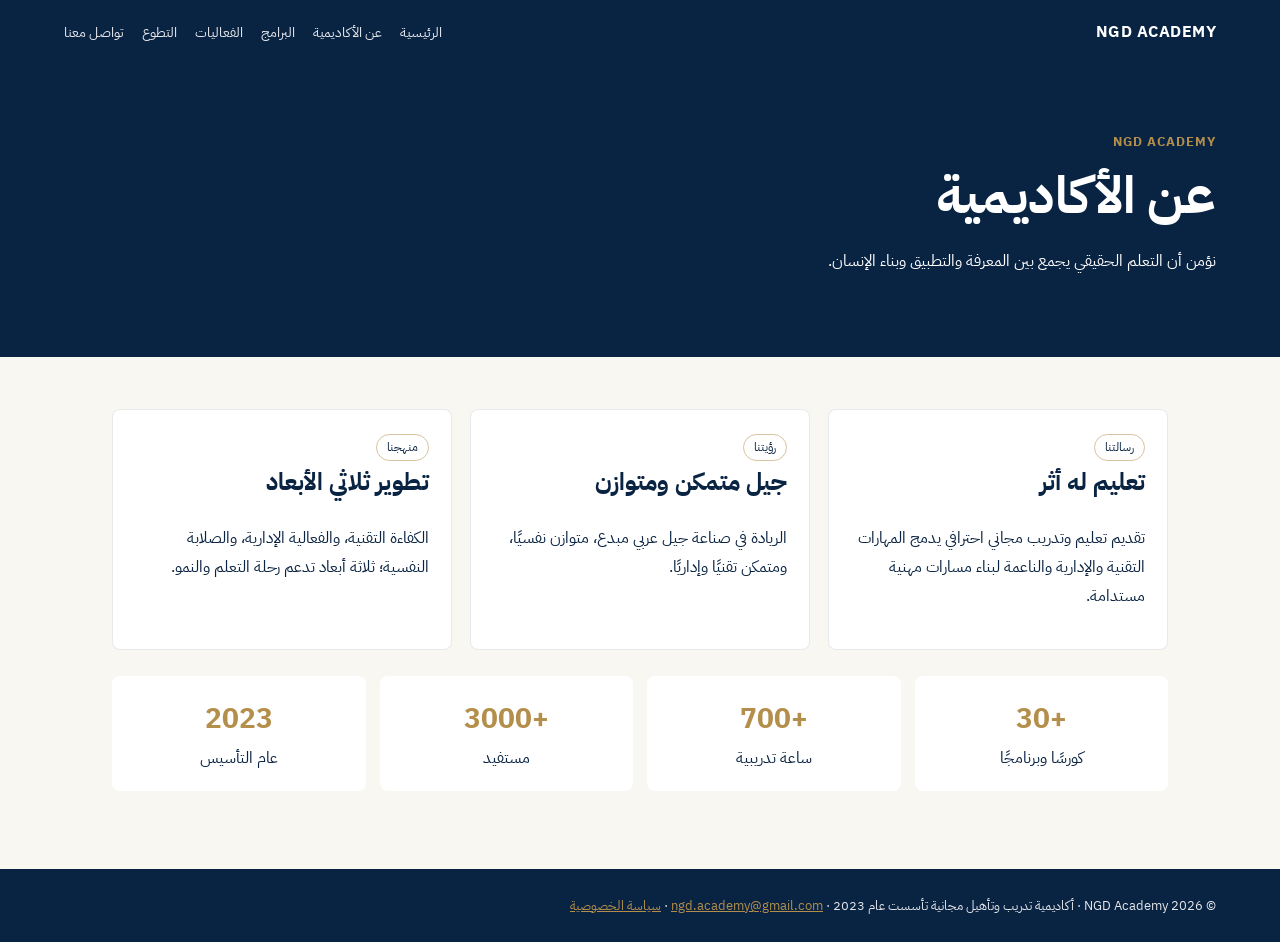
<file: about.html>
<!doctype html><html lang="ar" dir="rtl"><head><meta charset="utf-8"><meta name="viewport" content="width=device-width,initial-scale=1"><meta name="description" content="عن الأكاديمية | NGD Academy"><title>عن الأكاديمية | NGD Academy</title><link rel="stylesheet" href="assets/site.css"></head><body><header class="top"><a class="brand" href="index.html">NGD ACADEMY</a><nav class="nav"><a href="index.html">الرئيسية</a><a href="index.html#about">عن الأكاديمية</a><a href="index.html#programs">البرامج</a><a href="events.html">الفعاليات</a><a href="volunteer.html">التطوع</a><a href="contact.html">تواصل معنا</a></nav></header><section class="hero"><div class="eyebrow">NGD ACADEMY</div><h1>عن الأكاديمية</h1><p>نؤمن أن التعلم الحقيقي يجمع بين المعرفة والتطبيق وبناء الإنسان.</p></section><main class="container"><div class="grid"><article class="card"><span class="pill">رسالتنا</span><h2>تعليم له أثر</h2><p>تقديم تعليم وتدريب مجاني احترافي يدمج المهارات التقنية والإدارية والناعمة لبناء مسارات مهنية مستدامة.</p></article><article class="card"><span class="pill">رؤيتنا</span><h2>جيل متمكن ومتوازن</h2><p>الريادة في صناعة جيل عربي مبدع، متوازن نفسيًا، ومتمكن تقنيًا وإداريًا.</p></article><article class="card"><span class="pill">منهجنا</span><h2>تطوير ثلاثي الأبعاد</h2><p>الكفاءة التقنية، والفعالية الإدارية، والصلابة النفسية؛ ثلاثة أبعاد تدعم رحلة التعلم والنمو.</p></article></div><div class="stats"><div class="stat"><strong>+30</strong>كورسًا وبرنامجًا</div><div class="stat"><strong>+700</strong>ساعة تدريبية</div><div class="stat"><strong>+3000</strong>مستفيد</div><div class="stat"><strong>2023</strong>عام التأسيس</div></div></main><footer>© 2026 NGD Academy · أكاديمية تدريب وتأهيل مجانية تأسست عام 2023 · <a href="mailto:ngd.academy@gmail.com">ngd.academy@gmail.com</a> · <a href="privacy.html">سياسة الخصوصية</a></footer></body></html>
</file>
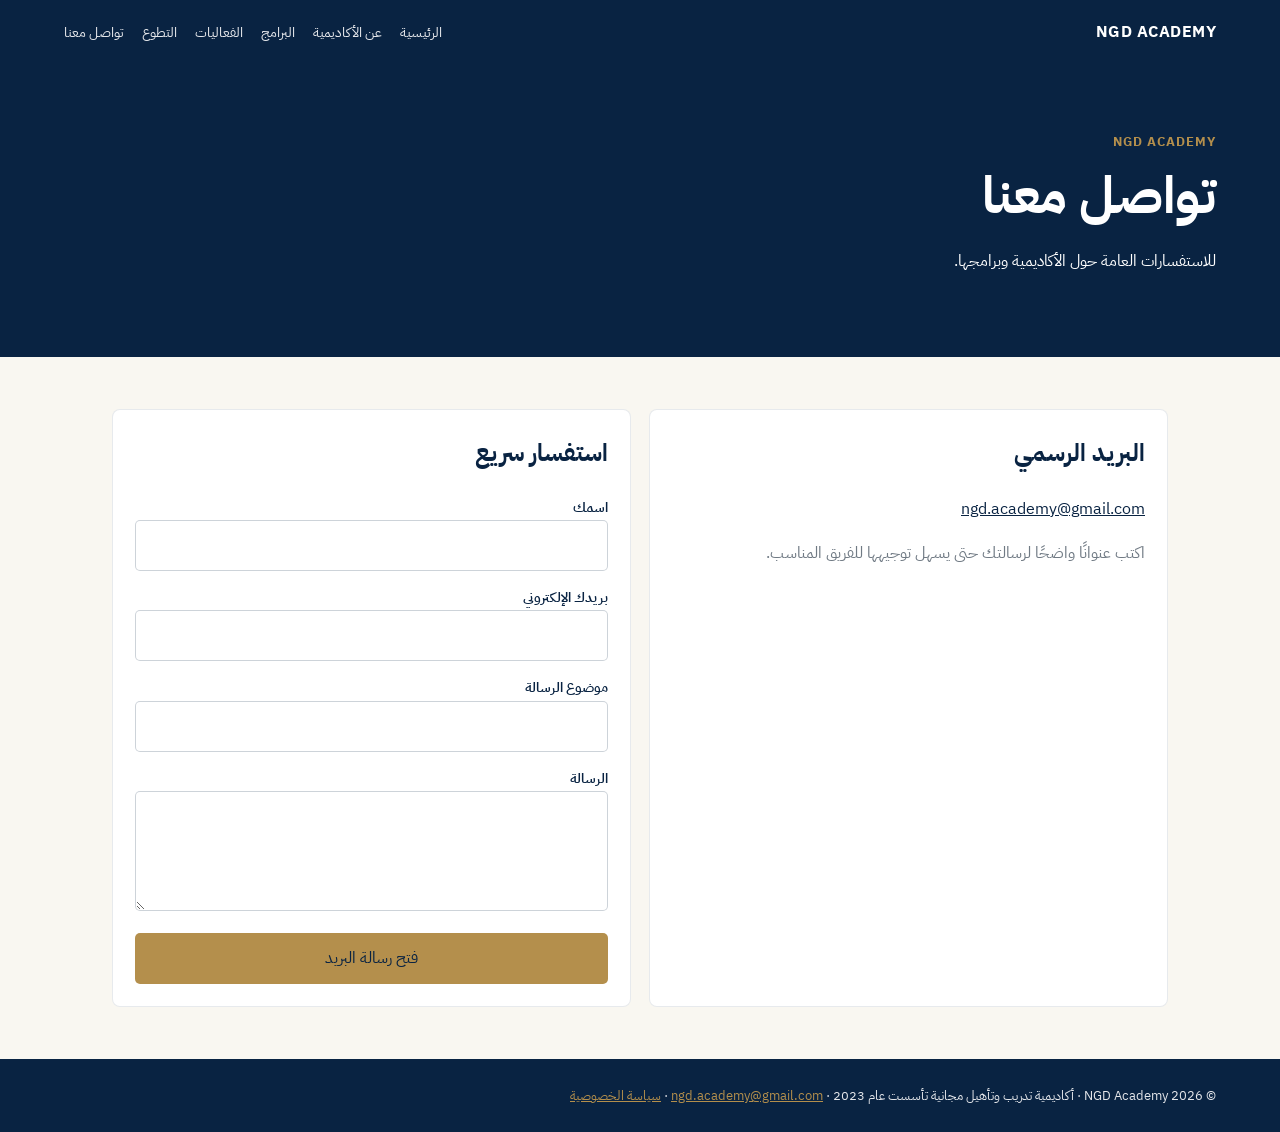
<file: contact.html>
<!doctype html><html lang="ar" dir="rtl"><head><meta charset="utf-8"><meta name="viewport" content="width=device-width,initial-scale=1"><meta name="description" content="تواصل معنا | NGD Academy"><title>تواصل معنا | NGD Academy</title><link rel="stylesheet" href="assets/site.css"></head><body><header class="top"><a class="brand" href="index.html">NGD ACADEMY</a><nav class="nav"><a href="index.html">الرئيسية</a><a href="index.html#about">عن الأكاديمية</a><a href="index.html#programs">البرامج</a><a href="events.html">الفعاليات</a><a href="volunteer.html">التطوع</a><a href="contact.html">تواصل معنا</a></nav></header><section class="hero"><div class="eyebrow">NGD ACADEMY</div><h1>تواصل معنا</h1><p>للاستفسارات العامة حول الأكاديمية وبرامجها.</p></section><main class="container"><div class="grid"><article class="card"><h2>البريد الرسمي</h2><p><a href="mailto:ngd.academy@gmail.com">ngd.academy@gmail.com</a></p><p class="muted">اكتب عنوانًا واضحًا لرسالتك حتى يسهل توجيهها للفريق المناسب.</p></article><article class="card"><h2>استفسار سريع</h2><form id="contactForm"><label>اسمك<input name="name" required></label><label>بريدك الإلكتروني<input name="email" type="email" required></label><label>موضوع الرسالة<input name="subject" required></label><label>الرسالة<textarea name="message" required></textarea></label><button class="btn" type="submit">فتح رسالة البريد</button></form><script>document.getElementById('contactForm').addEventListener('submit',function(e){e.preventDefault();const d=new FormData(this);const body='الاسم: '+d.get('name')+'\nالبريد: '+d.get('email')+'\n\n'+d.get('message');location.href='mailto:ngd.academy@gmail.com?subject='+encodeURIComponent(d.get('subject'))+'&body='+encodeURIComponent(body);});</script></article></div></main><footer>© 2026 NGD Academy · أكاديمية تدريب وتأهيل مجانية تأسست عام 2023 · <a href="mailto:ngd.academy@gmail.com">ngd.academy@gmail.com</a> · <a href="privacy.html">سياسة الخصوصية</a></footer></body></html>
</file>
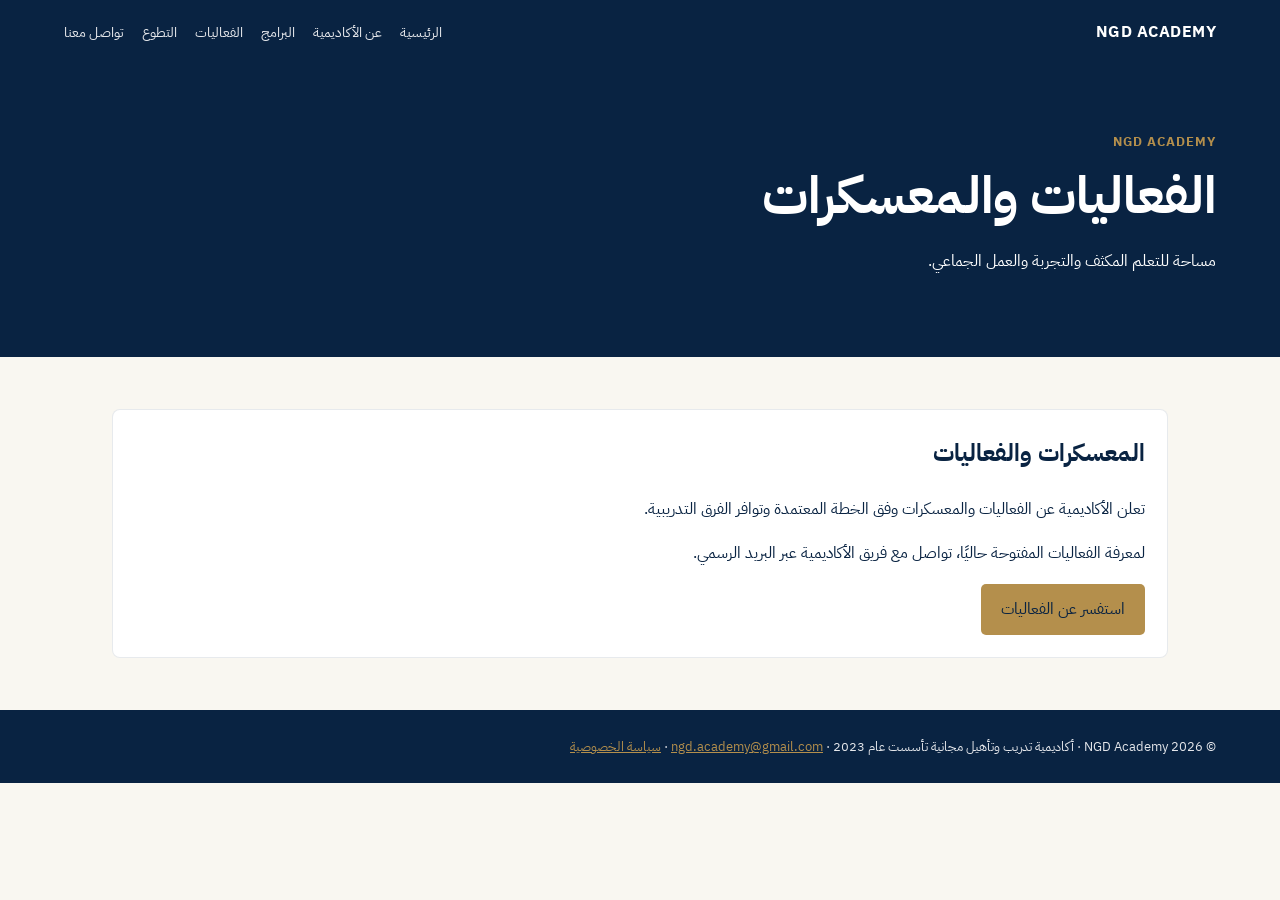
<file: events.html>
<!doctype html><html lang="ar" dir="rtl"><head><meta charset="utf-8"><meta name="viewport" content="width=device-width,initial-scale=1"><meta name="description" content="الفعاليات والمعسكرات | NGD Academy"><title>الفعاليات والمعسكرات | NGD Academy</title><link rel="stylesheet" href="assets/site.css"></head><body><header class="top"><a class="brand" href="index.html">NGD ACADEMY</a><nav class="nav"><a href="index.html">الرئيسية</a><a href="index.html#about">عن الأكاديمية</a><a href="index.html#programs">البرامج</a><a href="events.html">الفعاليات</a><a href="volunteer.html">التطوع</a><a href="contact.html">تواصل معنا</a></nav></header><section class="hero"><div class="eyebrow">NGD ACADEMY</div><h1>الفعاليات والمعسكرات</h1><p>مساحة للتعلم المكثف والتجربة والعمل الجماعي.</p></section><main class="container"><div class="card"><h2>المعسكرات والفعاليات</h2><p>تعلن الأكاديمية عن الفعاليات والمعسكرات وفق الخطة المعتمدة وتوافر الفرق التدريبية.</p><p>لمعرفة الفعاليات المفتوحة حاليًا، تواصل مع فريق الأكاديمية عبر البريد الرسمي.</p><a class="btn" href="mailto:ngd.academy@gmail.com?subject=استفسار%20عن%20فعاليات%20NGD">استفسر عن الفعاليات</a></div></main><footer>© 2026 NGD Academy · أكاديمية تدريب وتأهيل مجانية تأسست عام 2023 · <a href="mailto:ngd.academy@gmail.com">ngd.academy@gmail.com</a> · <a href="privacy.html">سياسة الخصوصية</a></footer></body></html>
</file>
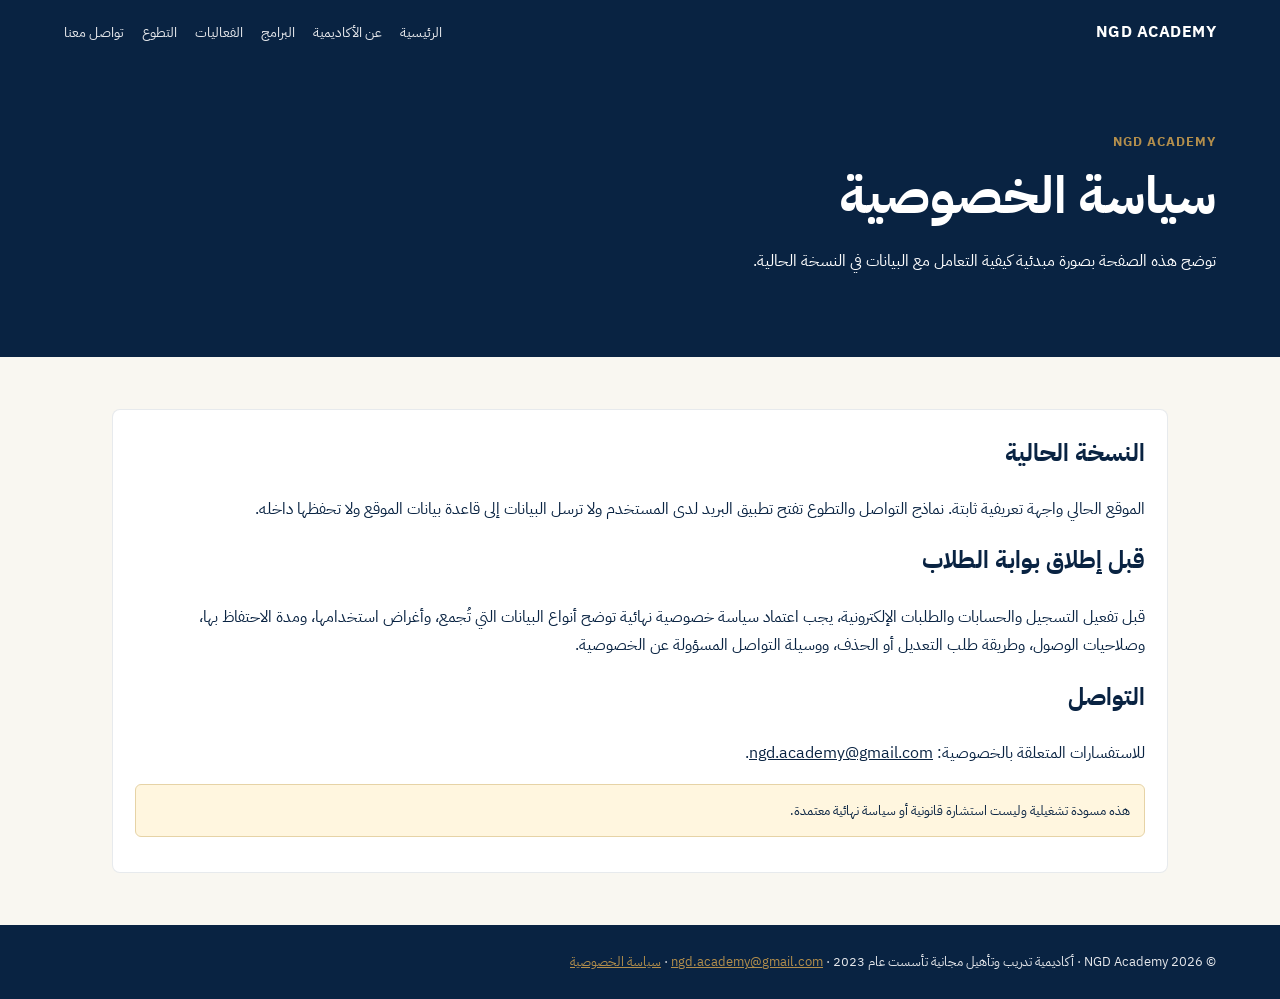
<file: privacy.html>
<!doctype html><html lang="ar" dir="rtl"><head><meta charset="utf-8"><meta name="viewport" content="width=device-width,initial-scale=1"><meta name="description" content="سياسة الخصوصية | NGD Academy"><title>سياسة الخصوصية | NGD Academy</title><link rel="stylesheet" href="assets/site.css"></head><body><header class="top"><a class="brand" href="index.html">NGD ACADEMY</a><nav class="nav"><a href="index.html">الرئيسية</a><a href="index.html#about">عن الأكاديمية</a><a href="index.html#programs">البرامج</a><a href="events.html">الفعاليات</a><a href="volunteer.html">التطوع</a><a href="contact.html">تواصل معنا</a></nav></header><section class="hero"><div class="eyebrow">NGD ACADEMY</div><h1>سياسة الخصوصية</h1><p>توضح هذه الصفحة بصورة مبدئية كيفية التعامل مع البيانات في النسخة الحالية.</p></section><main class="container"><article class="card"><h2>النسخة الحالية</h2><p>الموقع الحالي واجهة تعريفية ثابتة. نماذج التواصل والتطوع تفتح تطبيق البريد لدى المستخدم ولا ترسل البيانات إلى قاعدة بيانات الموقع ولا تحفظها داخله.</p><h2>قبل إطلاق بوابة الطلاب</h2><p>قبل تفعيل التسجيل والحسابات والطلبات الإلكترونية، يجب اعتماد سياسة خصوصية نهائية توضح أنواع البيانات التي تُجمع، وأغراض استخدامها، ومدة الاحتفاظ بها، وصلاحيات الوصول، وطريقة طلب التعديل أو الحذف، ووسيلة التواصل المسؤولة عن الخصوصية.</p><h2>التواصل</h2><p>للاستفسارات المتعلقة بالخصوصية: <a href="mailto:ngd.academy@gmail.com">ngd.academy@gmail.com</a>.</p><p class="notice">هذه مسودة تشغيلية وليست استشارة قانونية أو سياسة نهائية معتمدة.</p></article></main><footer>© 2026 NGD Academy · أكاديمية تدريب وتأهيل مجانية تأسست عام 2023 · <a href="mailto:ngd.academy@gmail.com">ngd.academy@gmail.com</a> · <a href="privacy.html">سياسة الخصوصية</a></footer></body></html>
</file>
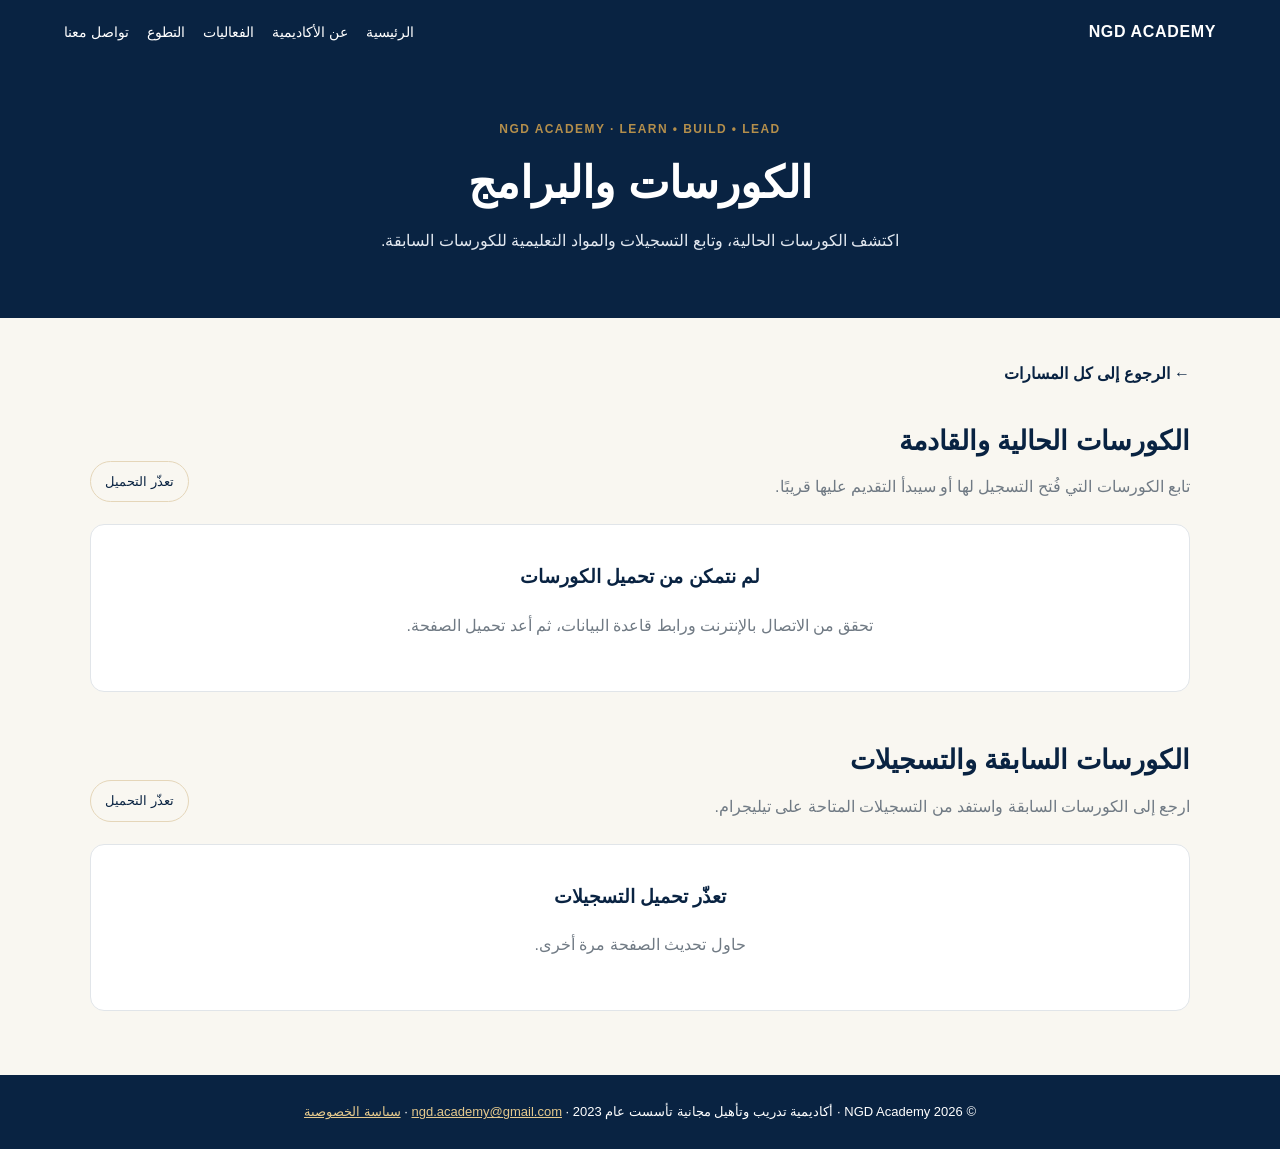
<file: programs.html>
<!doctype html>
<html lang="ar" dir="rtl">
<head>
  <meta charset="utf-8">
  <meta name="viewport" content="width=device-width, initial-scale=1">
  <meta name="description" content="الكورسات الحالية والسابقة في NGD Academy">
  <title>الكورسات والمسارات | NGD Academy</title>
  <link rel="stylesheet" href="assets/site.css">

  <style>
    :root {
      --navy: #092342;
      --gold: #B48F4C;
      --ivory: #F9F7F1;
      --muted: #707A84;
    }

    * { box-sizing: border-box; }

    body {
      margin: 0;
      background: var(--ivory);
      color: var(--navy);
      font-family: Arial, sans-serif;
    }

    .top {
      background: var(--navy);
      color: white;
      padding: 18px 5%;
      display: flex;
      align-items: center;
      justify-content: space-between;
      gap: 20px;
      flex-wrap: wrap;
    }

    .brand {
      color: white;
      font-weight: 700;
      text-decoration: none;
      letter-spacing: .04em;
    }

    .nav {
      display: flex;
      gap: 18px;
      flex-wrap: wrap;
    }

    .nav a {
      color: white;
      text-decoration: none;
      font-size: 14px;
    }

    .nav a:hover { color: var(--gold); }

    .hero {
      background: var(--navy);
      color: white;
      text-align: center;
      padding: 54px 20px 62px;
    }

    .eyebrow {
      color: var(--gold);
      font-size: 12px;
      font-weight: 700;
      letter-spacing: .12em;
      margin-bottom: 14px;
    }

    .hero h1 {
      font-size: clamp(30px, 4vw, 44px);
      margin: 0 0 14px;
    }

    .hero p {
      color: #e2e8f0;
      margin: 0 auto;
      max-width: 720px;
      line-height: 1.9;
    }

    .container {
      width: min(1120px, 90%);
      margin: 0 auto;
      padding: 42px 0 64px;
    }

    .back-link {
      display: inline-block;
      color: var(--navy);
      margin-bottom: 28px;
      text-decoration: none;
      font-weight: 700;
    }

    .section-head {
      display: flex;
      justify-content: space-between;
      align-items: end;
      gap: 16px;
      flex-wrap: wrap;
      margin-bottom: 22px;
    }

    .section-head h2 {
      margin: 0 0 8px;
      font-size: 27px;
    }

    .section-head p {
      margin: 0;
      color: var(--muted);
      line-height: 1.8;
    }

    .count {
      border: 1px solid #e5d6b9;
      border-radius: 999px;
      padding: 8px 14px;
      white-space: nowrap;
      font-size: 13px;
    }

    .course-grid {
      display: grid;
      grid-template-columns: repeat(3, minmax(0, 1fr));
      gap: 20px;
    }

    .course-card {
      background: white;
      border: 1px solid #e1e5e9;
      border-radius: 14px;
      overflow: hidden;
      display: flex;
      flex-direction: column;
      min-height: 100%;
      box-shadow: 0 5px 20px rgba(9, 35, 66, .04);
    }

    .course-image {
      width: 100%;
      height: 180px;
      object-fit: cover;
      background: #e8ebef;
    }

    .course-image-placeholder {
      height: 120px;
      background: linear-gradient(135deg, #092342, #284760);
    }

    .course-body {
      padding: 22px;
      display: flex;
      flex-direction: column;
      flex: 1;
    }

    .course-meta {
      display: flex;
      align-items: center;
      justify-content: space-between;
      gap: 10px;
      flex-wrap: wrap;
      margin-bottom: 12px;
    }

    .pill {
      display: inline-block;
      border-radius: 999px;
      padding: 6px 11px;
      font-size: 12px;
      background: #f7f0e3;
      color: #7b602f;
    }

    .pill-open {
      background: #e8f5ec;
      color: #21683b;
    }

    .pill-completed {
      background: #edf0f4;
      color: #596575;
    }

    .pill-coming {
      background: #fff3d8;
      color: #805c13;
    }

    .course-card h3 {
      margin: 0 0 10px;
      font-size: 20px;
      line-height: 1.5;
    }

    .course-card p {
      color: var(--muted);
      font-size: 14px;
      line-height: 1.9;
      margin: 0 0 16px;
      white-space: pre-line;
    }

    .course-details {
      color: var(--muted);
      font-size: 13px;
      line-height: 1.9;
      margin-bottom: 18px;
    }

    .course-details div {
      margin-bottom: 3px;
      overflow-wrap: anywhere;
    }

    .course-actions {
      margin-top: auto;
      display: flex;
      flex-wrap: wrap;
      gap: 10px;
    }

    .btn {
      display: inline-block;
      background: var(--gold);
      color: var(--navy);
      padding: 11px 15px;
      border-radius: 7px;
      text-decoration: none;
      font-weight: 700;
      font-size: 13px;
      text-align: center;
    }

    .btn:hover { filter: brightness(.96); }

    .btn-secondary {
      border: 1px solid #d7dce2;
      color: var(--navy);
      background: white;
    }

    .notice {
      margin-top: 28px;
      padding: 16px 18px;
      border: 1px solid #ead6ad;
      border-radius: 10px;
      background: #fff7e8;
      color: #66512c;
      line-height: 1.8;
      font-size: 13px;
    }

    .state {
      background: white;
      border: 1px solid #e1e5e9;
      border-radius: 14px;
      padding: 34px 20px;
      text-align: center;
      color: var(--muted);
      line-height: 1.9;
      grid-column: 1 / -1;
    }

    .state h3 {
      color: var(--navy);
      margin: 0 0 8px;
    }

    .course-section { margin-top: 44px; }

    footer {
      background: var(--navy);
      color: white;
      text-align: center;
      padding: 24px 16px;
      font-size: 13px;
      line-height: 2;
    }

    footer a { color: #e5c98d; }

    @media(max-width: 850px) {
      .course-grid {
        grid-template-columns: repeat(2, minmax(0, 1fr));
      }
    }

    @media(max-width: 560px) {
      .course-grid { grid-template-columns: 1fr; }
      .top { align-items: flex-start; }
      .nav { gap: 12px; }
      .container { padding-top: 30px; }
    }
  </style>
</head>

<body>
  <header class="top">
    <a class="brand" href="index.html">NGD ACADEMY</a>

    <nav class="nav" aria-label="القائمة الرئيسية">
      <a href="index.html">الرئيسية</a>
      <a href="index.html#about">عن الأكاديمية</a>
      <a href="events.html">الفعاليات</a>
      <a href="volunteer.html">التطوع</a>
      <a href="contact.html">تواصل معنا</a>
    </nav>
  </header>

  <section class="hero">
    <div class="eyebrow">NGD ACADEMY · LEARN • BUILD • LEAD</div>
    <h1 id="page-title">الكورسات والبرامج</h1>
    <p id="page-description">
      اكتشف الكورسات الحالية، وتابع التسجيلات والمواد التعليمية للكورسات السابقة.
    </p>
  </section>

  <main class="container">
    <a class="back-link" href="index.html#programs">
      ← الرجوع إلى كل المسارات
    </a>

    <section>
      <div class="section-head">
        <div>
          <h2 id="current-title">الكورسات الحالية والقادمة</h2>
          <p>تابع الكورسات التي فُتح التسجيل لها أو سيبدأ التقديم عليها قريبًا.</p>
        </div>
        <span id="current-count" class="count">جارٍ التحميل…</span>
      </div>

      <div id="current-list" class="course-grid" aria-live="polite">
        <div class="state">
          <h3>جارٍ تحميل الكورسات</h3>
          <p>لحظات من فضلك…</p>
        </div>
      </div>
    </section>

    <section class="course-section">
      <div class="section-head">
        <div>
          <h2 id="archive-title">الكورسات السابقة والتسجيلات</h2>
          <p>ارجع إلى الكورسات السابقة واستفد من التسجيلات المتاحة على تيليجرام.</p>
        </div>
        <span id="archive-count" class="count">جارٍ التحميل…</span>
      </div>

      <div id="archive-list" class="course-grid" aria-live="polite">
        <div class="state">
          <h3>جارٍ تحميل التسجيلات</h3>
          <p>لحظات من فضلك…</p>
        </div>
      </div>
    </section>

  </main>

  <footer>
    © 2026 NGD Academy · أكاديمية تدريب وتأهيل مجانية تأسست عام 2023 ·
    <a href="mailto:ngd.academy@gmail.com">ngd.academy@gmail.com</a> ·
    <a href="privacy.html">سياسة الخصوصية</a>
  </footer>

  <script>
    const API_URL =
      "https://script.google.com/macros/s/AKfycbxjhlwCmegcjdANbBed2yNxRavn_1PfjTIeZKKVc0msk4g1xD16uLZlZdGuVoOnCQs/exec";

    const TRACKS = {
      technology: {
        name: "المسار التكنولوجي",
        categories: [
          "technology", "technological", "التكنولوجيا",
          "المسار التكنولوجي", "تقني", "المسار التقني"
        ]
      },
      business: {
        name: "مسار الإدارة والأعمال",
        categories: [
          "business", "management", "الإدارة والأعمال",
          "إدارة وأعمال", "الإدارة", "الأعمال"
        ]
      },
      creative: {
        name: "مسار الإبداع وصناعة المحتوى",
        categories: [
          "creative", "content", "الإبداع وصناعة المحتوى",
          "صناعة المحتوى", "التصميم", "المحتوى"
        ]
      },
      professional: {
        name: "مسار المهارات الشخصية والمهنية",
        categories: [
          "professional", "personal", "personal skills", "soft skills",
          "المهارات الشخصية والمهنية", "المهارات الشخصية",
          "المهارات المهنية", "مهارات شخصية", "تطوير شخصي",
          "إدارة الضغوط النفسية"
        ]
      },
      languages: {
        name: "مسار اللغات",
        categories: ["languages", "language", "اللغات", "اللغة الإنجليزية", "اللغة"]
      },
      research: {
        name: "مسار البحث العلمي والتعلم الأكاديمي",
        categories: [
          "research", "academic", "البحث العلمي والتعلم الأكاديمي",
          "البحث العلمي", "التعلم الأكاديمي"
        ]
      },
      camps: {
        name: "المعسكرات والبرامج المكثفة",
        categories: [
          "camps", "camp", "المعسكرات والبرامج المكثفة",
          "المعسكرات", "البرامج المكثفة"
        ]
      },
      training: {
        name: "مسار التدريب والتعليم",
        categories: [
          "training", "education", "التدريب والتعليم",
          "التدريب", "التعليم", "إعداد المدربين"
        ]
      }
    };

    const params = new URLSearchParams(window.location.search);
    const trackKey = params.get("track");
    const selectedTrack = TRACKS[trackKey] || null;

    const pageTitle = document.getElementById("page-title");
    const pageDescription = document.getElementById("page-description");

    if (selectedTrack) {
      pageTitle.textContent = selectedTrack.name;
      pageDescription.textContent =
        "تعرّف على الكورسات الحالية والسابقة في هذا المسار، وشاهد التسجيلات المتاحة.";
    }

    function escapeHTML(value) {
      return String(value ?? "").replace(/[&<>"']/g, char => ({
        "&": "&amp;",
        "<": "&lt;",
        ">": "&gt;",
        '"': "&quot;",
        "'": "&#39;"
      }[char]));
    }

    function normalized(value) {
      return String(value || "")
        .trim()
        .toLowerCase()
        .replace(/[ـًٌٍَُِّْ]/g, "")
        .replace(/\s+/g, " ");
    }

    function getCategory(course) {
      return course.category || course.track ||
        course.path || course.category_name || "";
    }

    function belongsToTrack(course, track) {
      const category = normalized(getCategory(course));
      if (!category) return false;

      return track.categories.some(item => {
        const normalizedItem = normalized(item);
        return category === normalizedItem ||
          category.includes(normalizedItem) ||
          normalizedItem.includes(category);
      });
    }

    function safeURL(value) {
      const raw = String(value || "").trim();
      if (!raw) return "";

      try {
        const url = new URL(raw, window.location.href);
        return ["https:", "http:"].includes(url.protocol)
          ? url.href
          : "";
      } catch (_) {
        return "";
      }
    }

    function formatDate(value) {
      const raw = String(value || "").trim();
      if (!raw) return "";

      const match = raw.match(/^(\d{4})-(\d{2})-(\d{2})$/);

      if (!match) return raw;

      return `${match[3]}/${match[2]}/${match[1]}`;
    }

    function renderCourse(course, archived) {
      const title = course.title || course.course_name || "كورس بدون عنوان";
      const description =
        course.description || "سيتم إضافة تفاصيل الكورس قريبًا.";

      const status = String(course.status || "").trim();
      const instructor = String(course.instructor || "").trim();
      const startDate = formatDate(course.start_date);

      const imageURL = safeURL(course.image_url || course.image);
      const registrationURL = safeURL(
        course.registration_url || course.registration_link || course.url
      );
      const archiveURL = safeURL(
        course.archive_url || course.recordings_url || course.telegram_url
      );

      const image = imageURL
        ? `<img class="course-image" src="${escapeHTML(imageURL)}"
             alt="${escapeHTML(title)}" loading="lazy">`
        : `<div class="course-image-placeholder" aria-hidden="true"></div>`;

      let statusLabel = "قريبًا";
      let statusClass = "pill-coming";

      if (status === "Open") {
        statusLabel = "التسجيل مفتوح";
        statusClass = "pill-open";
      } else if (status === "Completed") {
        statusLabel = "كورس سابق";
        statusClass = "pill-completed";
      }

      let actionButton = "";

      if (archived) {
        actionButton = archiveURL
          ? `<a class="btn" href="${escapeHTML(archiveURL)}"
                target="_blank" rel="noopener noreferrer">
                شاهد التسجيلات
             </a>`
          : `<span class="pill">رابط التسجيلات غير مضاف بعد</span>`;
      } else if (status === "Open" && registrationURL) {
        actionButton = `<a class="btn" href="${escapeHTML(registrationURL)}"
                          target="_blank" rel="noopener noreferrer">
                          التسجيل في الكورس
                        </a>`;
      } else if (registrationURL) {
        actionButton = `<a class="btn btn-secondary"
                          href="${escapeHTML(registrationURL)}"
                          target="_blank" rel="noopener noreferrer">
                          التفاصيل
                        </a>`;
      }

      const details = [
        instructor ? `<div>👨‍🏫 المدرب: ${escapeHTML(instructor)}</div>` : "",
        startDate ? `<div>📅 بداية الكورس: ${escapeHTML(startDate)}</div>` : "",
        getCategory(course)
          ? `<div>📚 التصنيف: ${escapeHTML(getCategory(course))}</div>`
          : ""
      ].filter(Boolean).join("");

      return `
        <article class="course-card">
          ${image}
          <div class="course-body">
            <div class="course-meta">
              <span class="pill ${statusClass}">${escapeHTML(statusLabel)}</span>
            </div>

            <h3>${escapeHTML(title)}</h3>
            <p>${escapeHTML(description)}</p>

            ${details
              ? `<div class="course-details">${details}</div>`
              : ""}

            <div class="course-actions">${actionButton}</div>
          </div>
        </article>
      `;
    }

    function showState(element, title, description) {
      element.className = "course-grid";
      element.innerHTML = `
        <div class="state">
          <h3>${escapeHTML(title)}</h3>
          <p>${escapeHTML(description)}</p>
        </div>
      `;
    }

    async function loadCourses() {
      const currentList = document.getElementById("current-list");
      const archiveList = document.getElementById("archive-list");
      const currentCount = document.getElementById("current-count");
      const archiveCount = document.getElementById("archive-count");

      try {
        const response = await fetch(API_URL);

        if (!response.ok) {
          throw new Error("HTTP " + response.status);
        }

        const result = await response.json();

        if (!result || result.success !== true ||
            !Array.isArray(result.courses)) {
          throw new Error("Invalid response");
        }

        const courses = result.courses.filter(course =>
          ["Open", "Coming Soon", "Completed"].includes(
            String(course.status || "").trim()
          )
        );

        const filteredCourses = selectedTrack
          ? courses.filter(course => belongsToTrack(course, selectedTrack))
          : courses;

        const currentCourses = filteredCourses.filter(course =>
          ["Open", "Coming Soon"].includes(
            String(course.status || "").trim()
          )
        );

        const archivedCourses = filteredCourses.filter(course =>
          String(course.status || "").trim() === "Completed"
        );

        currentCount.textContent = `${currentCourses.length} كورس`;
        archiveCount.textContent = `${archivedCourses.length} كورس`;

        if (currentCourses.length) {
          currentList.className = "course-grid";
          currentList.innerHTML = currentCourses
            .map(course => renderCourse(course, false))
            .join("");
        } else {
          showState(
            currentList,
            "لا توجد كورسات حالية أو قادمة",
            "ستظهر الكورسات هنا عند نشرها بحالة Open أو Coming Soon."
          );
        }

        if (archivedCourses.length) {
          archiveList.className = "course-grid";
          archiveList.innerHTML = archivedCourses
            .map(course => renderCourse(course, true))
            .join("");
        } else {
          showState(
            archiveList,
            "لا توجد كورسات سابقة في هذا المسار",
            "ستظهر الكورسات المنتهية هنا عند تسجيل حالتها Completed في قاعدة البيانات."
          );
        }
      } catch (error) {
        console.error("Failed to load NGD courses:", error);

        currentCount.textContent = "تعذّر التحميل";
        archiveCount.textContent = "تعذّر التحميل";

        showState(
          currentList,
          "لم نتمكن من تحميل الكورسات",
          "تحقق من الاتصال بالإنترنت ورابط قاعدة البيانات، ثم أعد تحميل الصفحة."
        );

        showState(
          archiveList,
          "تعذّر تحميل التسجيلات",
          "حاول تحديث الصفحة مرة أخرى."
        );
      }
    }

    loadCourses();
  </script>
</body>
</html>
</file>
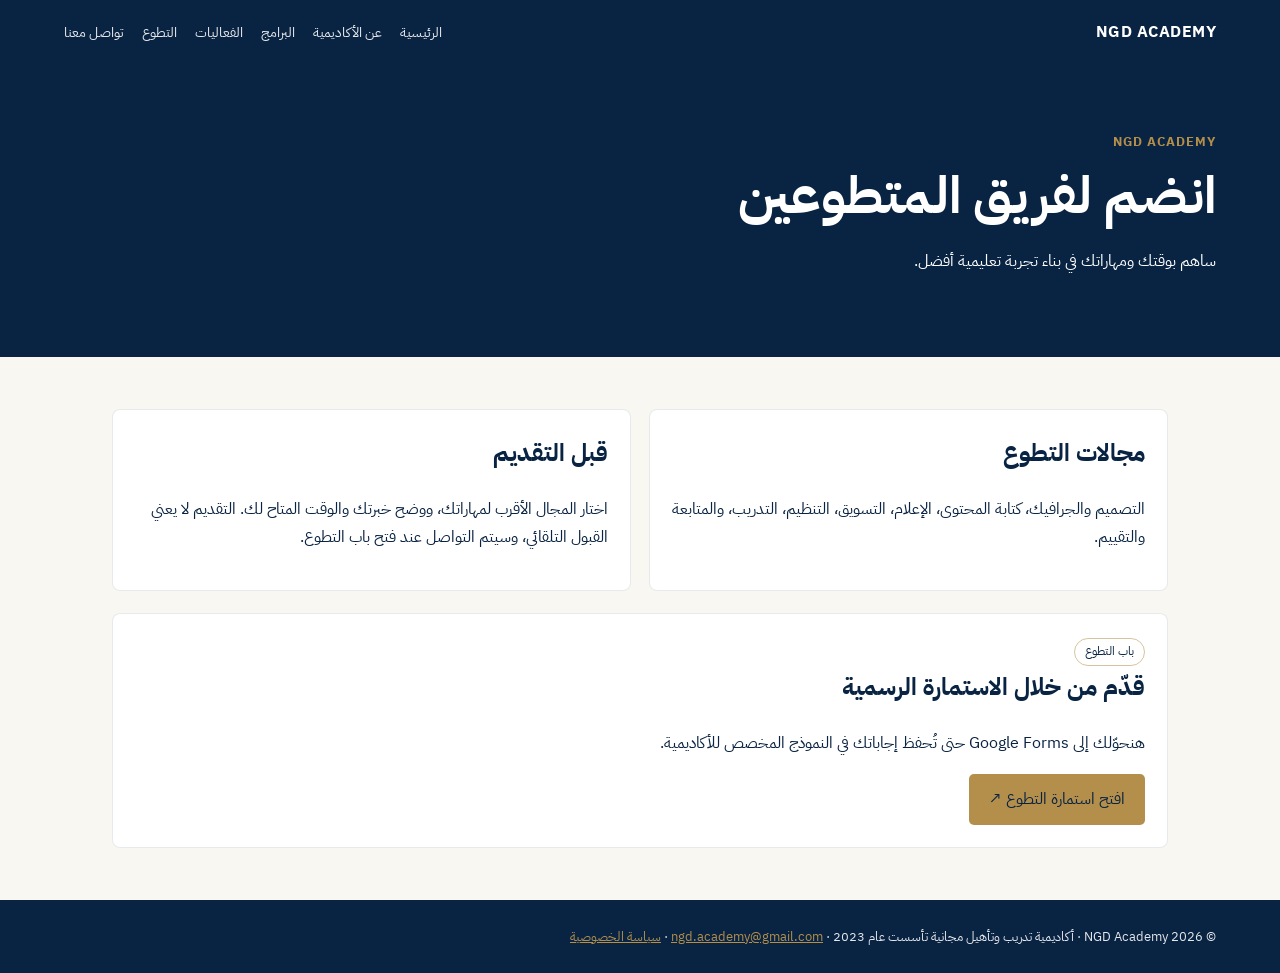
<file: volunteer.html>
<!doctype html><html lang="ar" dir="rtl"><head><meta charset="utf-8"><meta name="viewport" content="width=device-width,initial-scale=1"><meta name="description" content="انضم لفريق المتطوعين | NGD Academy"><title>انضم لفريق المتطوعين | NGD Academy</title><link rel="stylesheet" href="assets/site.css"></head><body>
<header class="top"><a class="brand" href="index.html">NGD ACADEMY</a><nav class="nav"><a href="index.html">الرئيسية</a><a href="index.html#about">عن الأكاديمية</a><a href="programs.html">البرامج</a><a href="events.html">الفعاليات</a><a href="volunteer.html">التطوع</a><a href="contact.html">تواصل معنا</a></nav></header>
<section class="hero"><div class="eyebrow">NGD ACADEMY</div><h1>انضم لفريق المتطوعين</h1><p>ساهم بوقتك ومهاراتك في بناء تجربة تعليمية أفضل.</p></section>
<main class="container"><div class="grid"><article class="card"><h2>مجالات التطوع</h2><p>التصميم والجرافيك، كتابة المحتوى، الإعلام، التسويق، التنظيم، التدريب، والمتابعة والتقييم.</p></article><article class="card"><h2>قبل التقديم</h2><p>اختار المجال الأقرب لمهاراتك، ووضح خبرتك والوقت المتاح لك. التقديم لا يعني القبول التلقائي، وسيتم التواصل عند فتح باب التطوع.</p></article></div>
<section class="card" style="margin-top:22px"><span class="pill">باب التطوع</span><h2>قدّم من خلال الاستمارة الرسمية</h2><p>هنحوّلك إلى Google Forms حتى تُحفظ إجاباتك في النموذج المخصص للأكاديمية.</p><a id="volunteer-link" class="btn" href="contact.html">استفسر عن التقديم</a><p id="volunteer-note" class="notice">رابط الاستمارة لم يُضف بعد. تواصل مع الفريق أو أضف الرابط في config/site-config.js.</p></section></main>
<footer>© 2026 NGD Academy · أكاديمية تدريب وتأهيل مجانية تأسست عام 2023 · <a href="mailto:ngd.academy@gmail.com">ngd.academy@gmail.com</a> · <a href="privacy.html">سياسة الخصوصية</a></footer>
<script src="config/site-config.js"></script><script>
const formUrl = window.NGD_CONFIG && window.NGD_CONFIG.volunteerForm;
if (formUrl) { const link=document.getElementById('volunteer-link'); link.href=formUrl; link.target='_blank'; link.rel='noopener noreferrer'; link.textContent='افتح استمارة التطوع ↗'; document.getElementById('volunteer-note').hidden=true; }
</script></body></html>
</file>
<file: assets/site.css>
@import url('https://fonts.googleapis.com/css2?family=IBM+Plex+Sans+Arabic:wght@300;400;500;600;700&display=swap');
:root{--navy:#092342;--gold:#B48F4C;--ivory:#F9F7F1;--muted:#707A84}*{box-sizing:border-box}body{margin:0;background:var(--ivory);color:var(--navy);font-family:'IBM Plex Sans Arabic',sans-serif;line-height:1.8}a{color:inherit}.top{background:var(--navy);color:white;padding:18px 5vw;display:flex;align-items:center;justify-content:space-between;gap:18px;flex-wrap:wrap}.brand{font-weight:700;letter-spacing:.03em;text-decoration:none}.nav{display:flex;gap:18px;flex-wrap:wrap;font-size:14px}.nav a{text-decoration:none;color:#e5e7eb}.nav a:hover{color:var(--gold)}.container{max-width:1100px;margin:auto;padding:52px 22px}.eyebrow{color:var(--gold);font-size:13px;font-weight:700;letter-spacing:.08em}.hero{background:var(--navy);color:white;padding:65px 5vw}.hero h1{font-size:clamp(30px,5vw,52px);line-height:1.3;margin:10px 0}.muted{color:var(--muted)}.btn{display:inline-block;background:var(--gold);color:var(--navy);padding:11px 20px;border-radius:5px;text-decoration:none;font-weight:700;border:0;cursor:pointer;font:inherit}.grid{display:grid;grid-template-columns:repeat(auto-fit,minmax(220px,1fr));gap:18px}.card{background:white;border:1px solid #09234218;border-radius:8px;padding:22px}.card h2,.card h3{margin-top:0}.pill{display:inline-block;border:1px solid #B48F4C88;border-radius:99px;padding:2px 10px;font-size:12px}.stats{display:grid;grid-template-columns:repeat(auto-fit,minmax(140px,1fr));gap:14px;margin:26px 0}.stat{background:white;border-radius:8px;text-align:center;padding:18px}.stat strong{display:block;color:var(--gold);font-size:28px}form{display:grid;gap:14px;max-width:650px}label{font-weight:600;font-size:14px}input,select,textarea{width:100%;padding:12px;border:1px solid #09234233;border-radius:5px;background:white;font:inherit;color:var(--navy)}textarea{min-height:120px}footer{background:var(--navy);color:#e5e7eb;padding:25px 5vw;font-size:13px}footer a{color:var(--gold)}.notice{background:#fff6df;border:1px solid #e6d3a6;padding:14px;border-radius:6px;font-size:13px}.table-wrap{overflow:auto}table{border-collapse:collapse;width:100%;background:white}th,td{padding:12px;border-bottom:1px solid #09234218;text-align:right}th{background:#092342;color:white}
</file>
